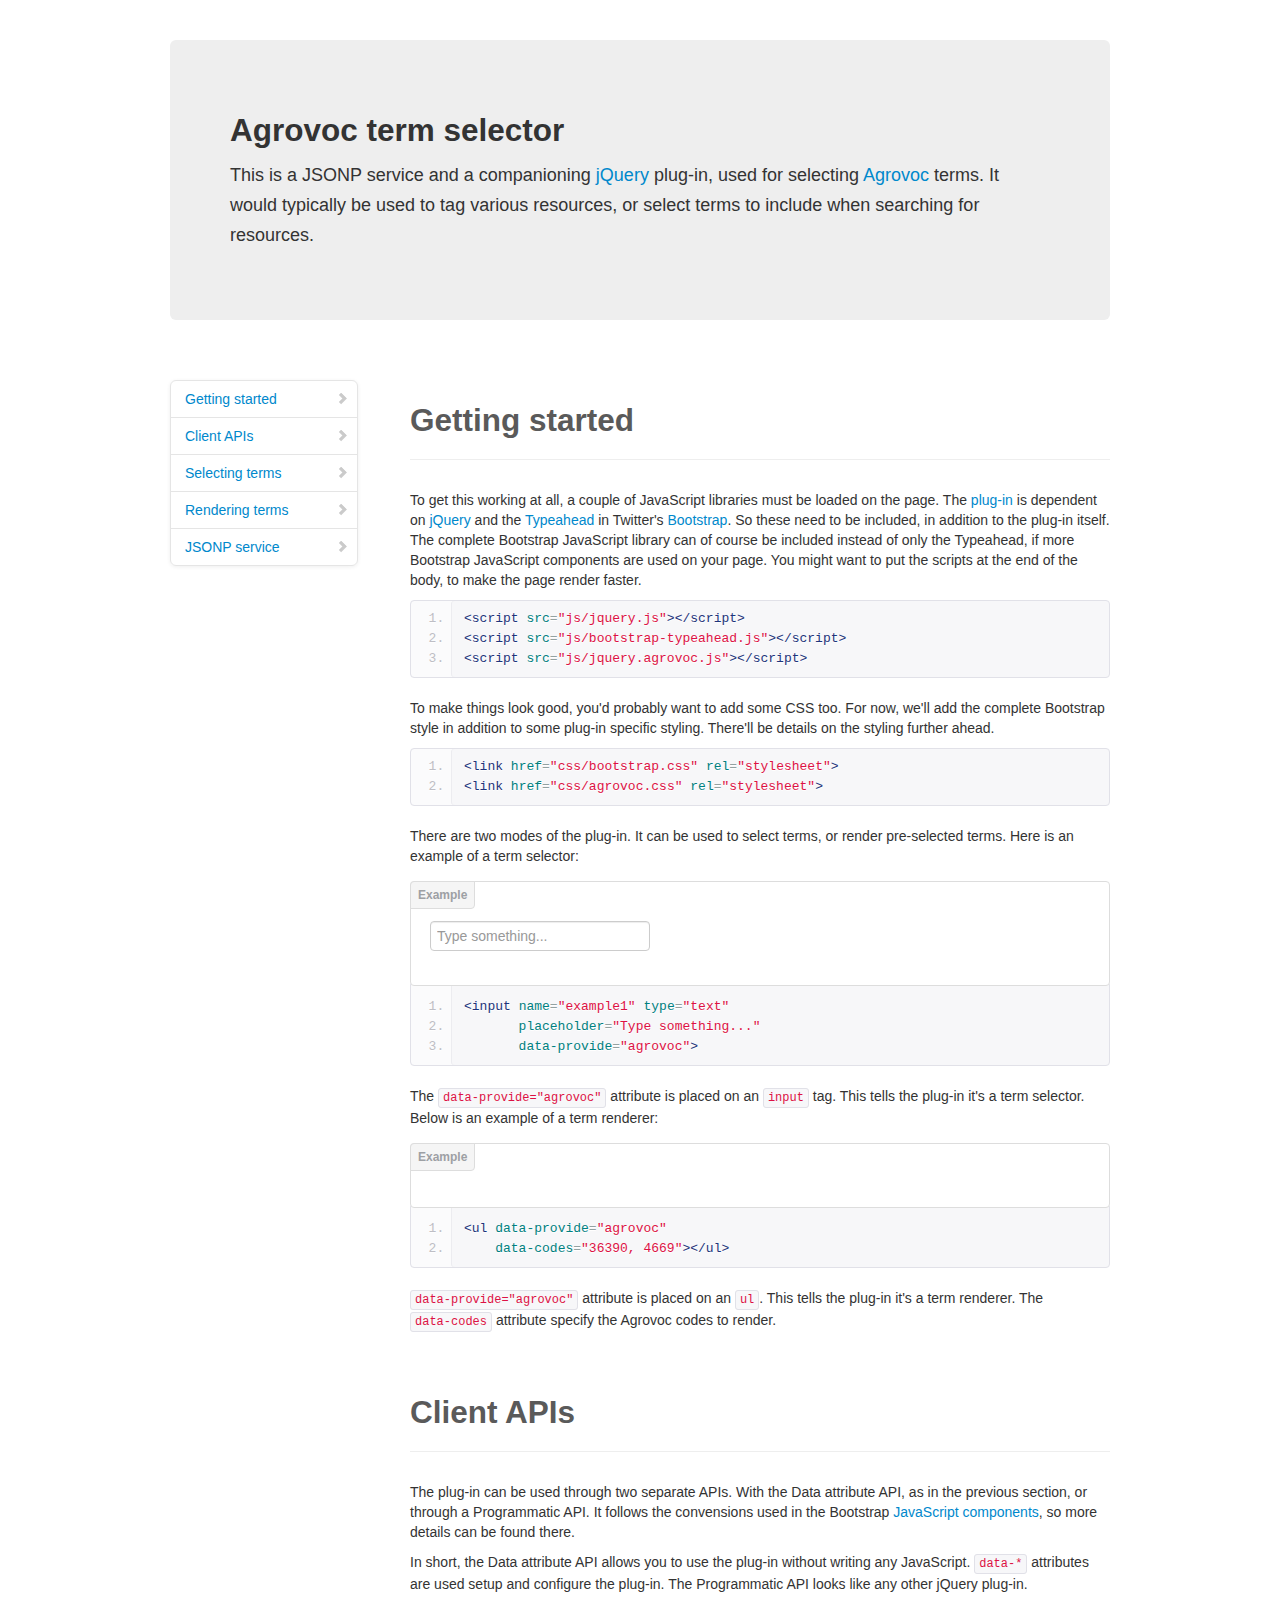
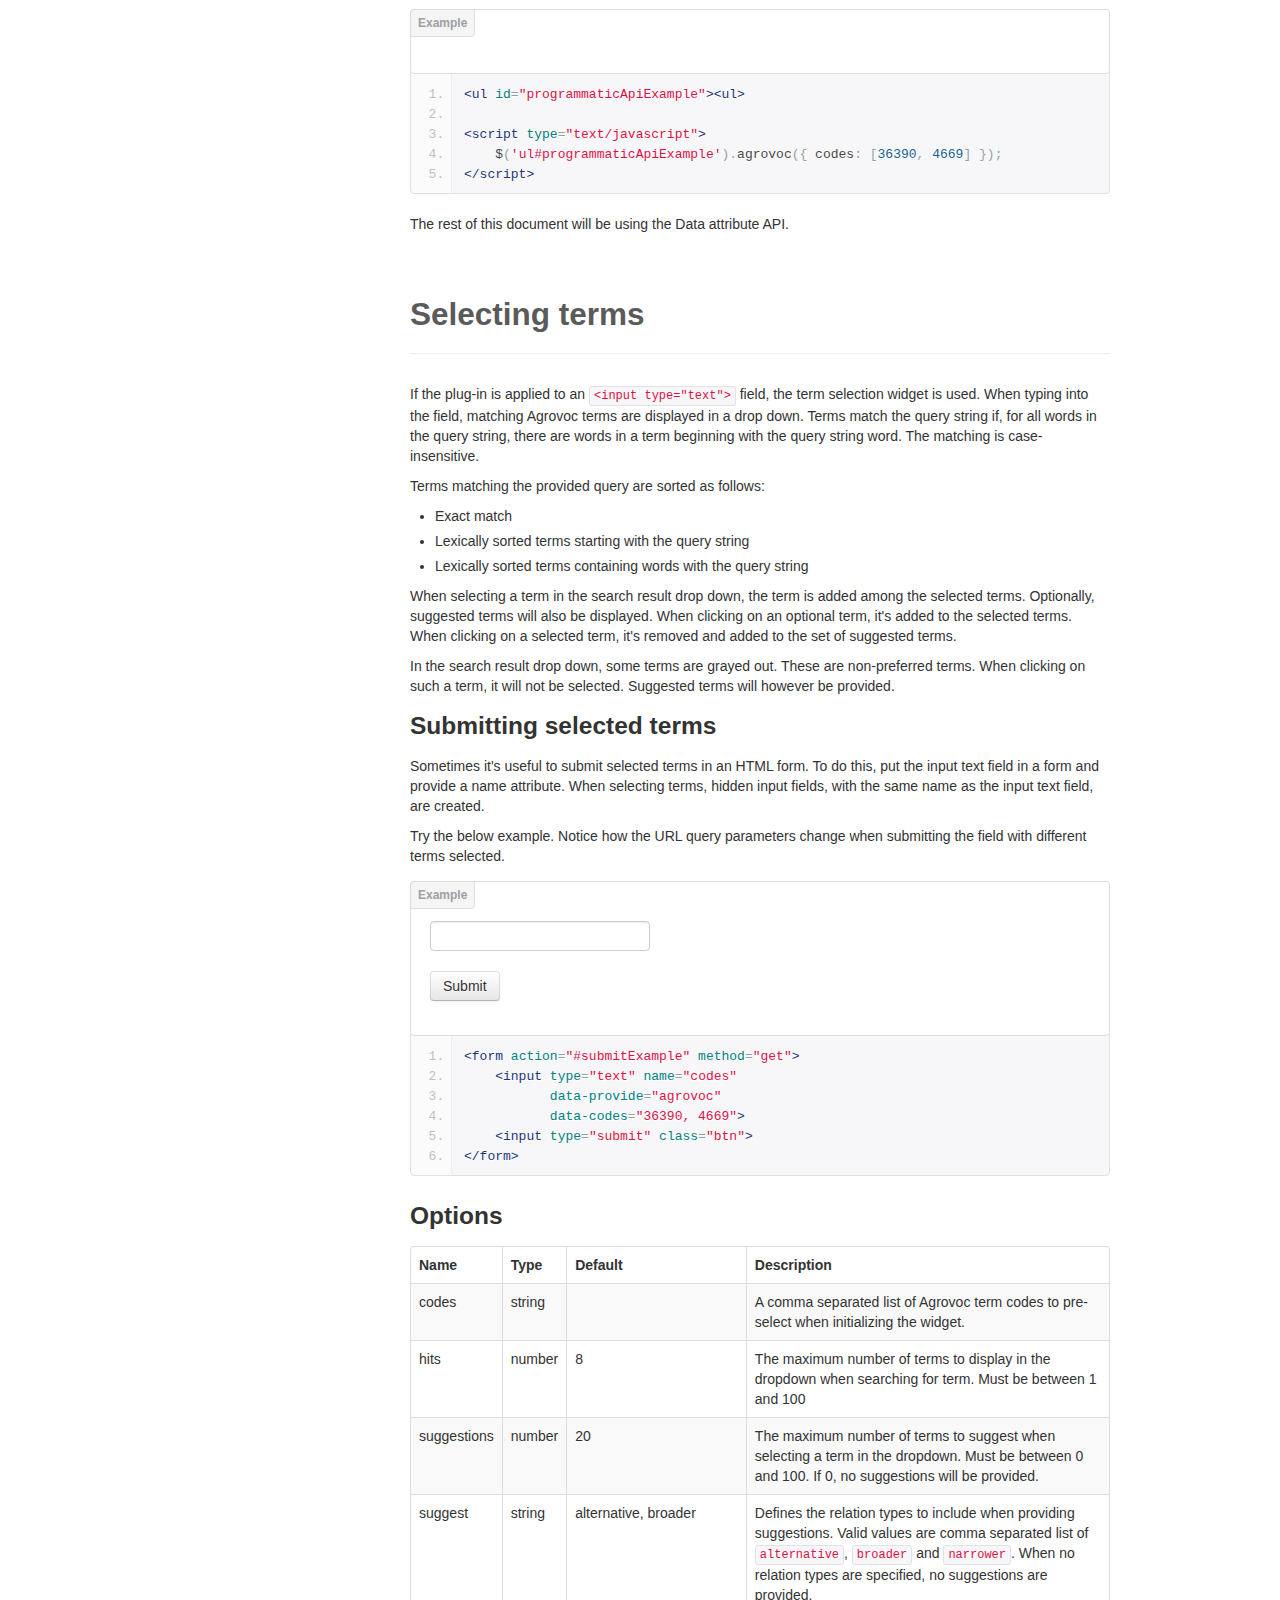
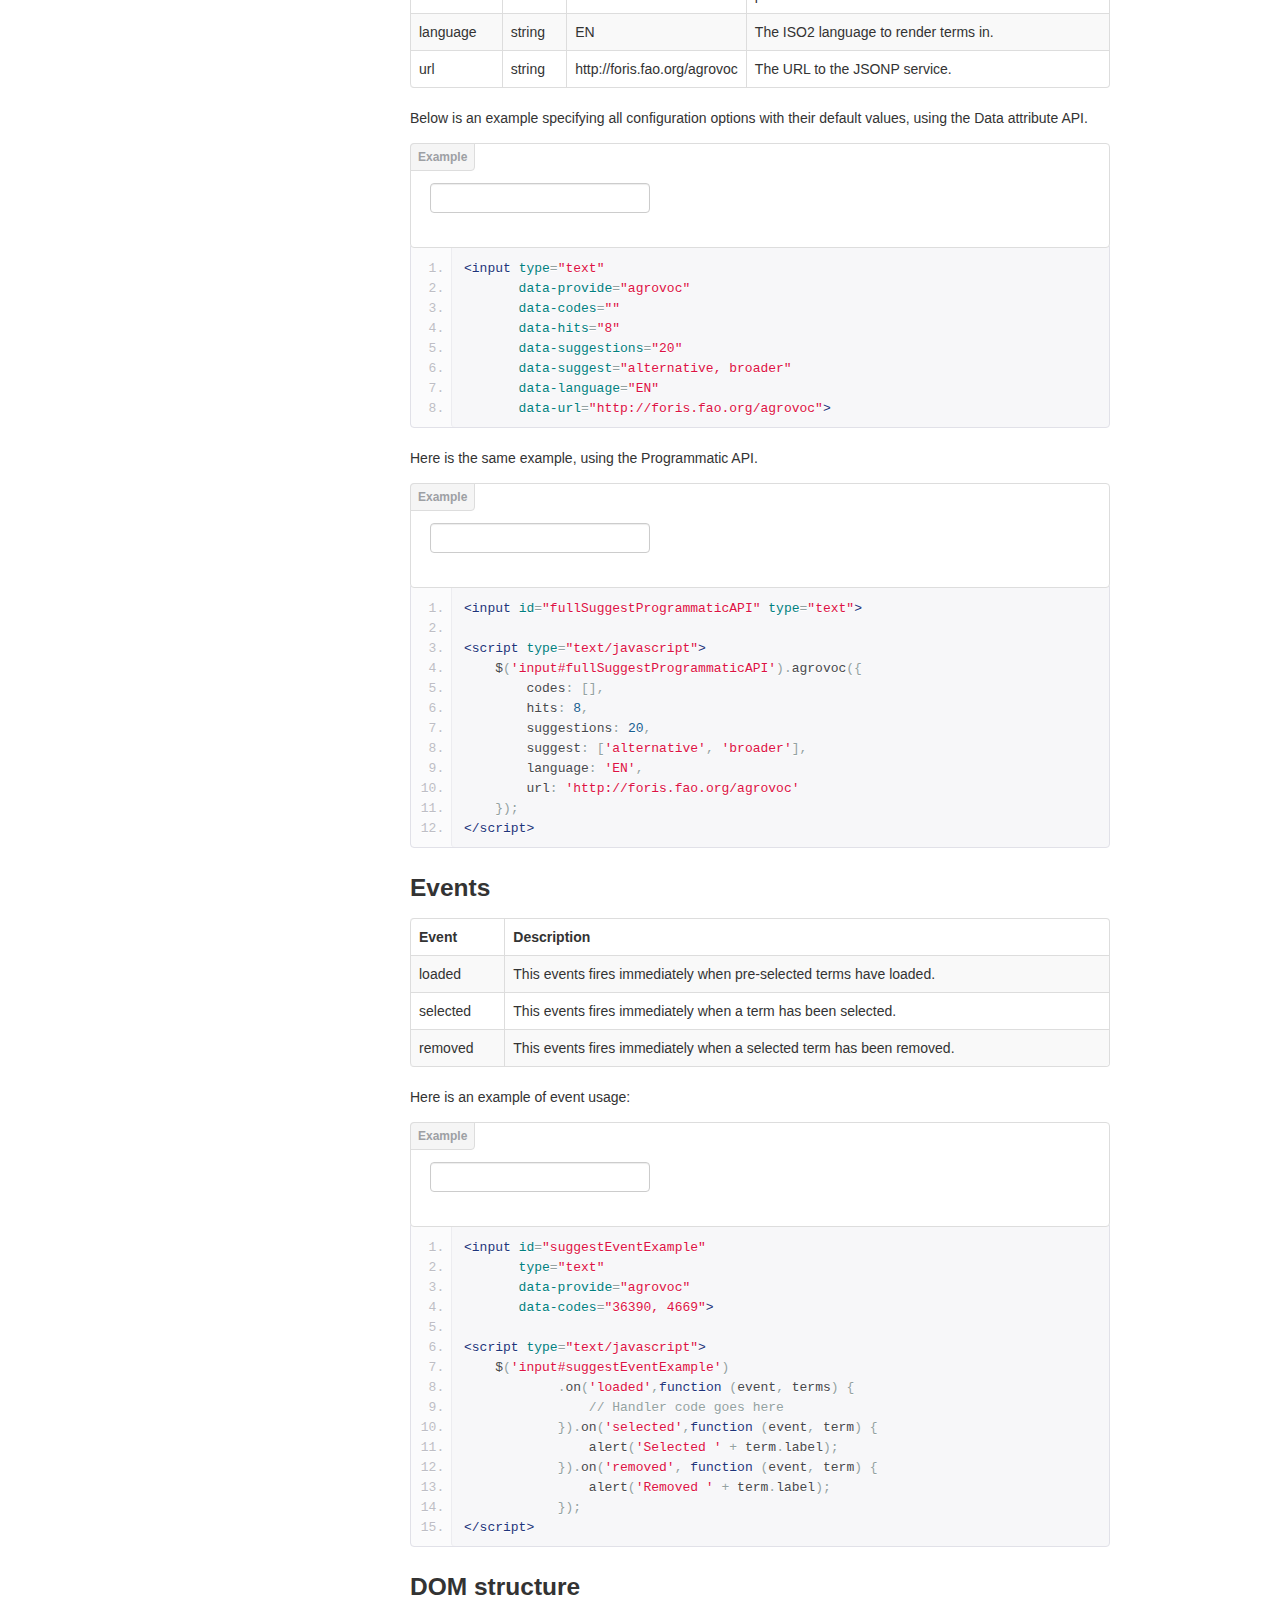
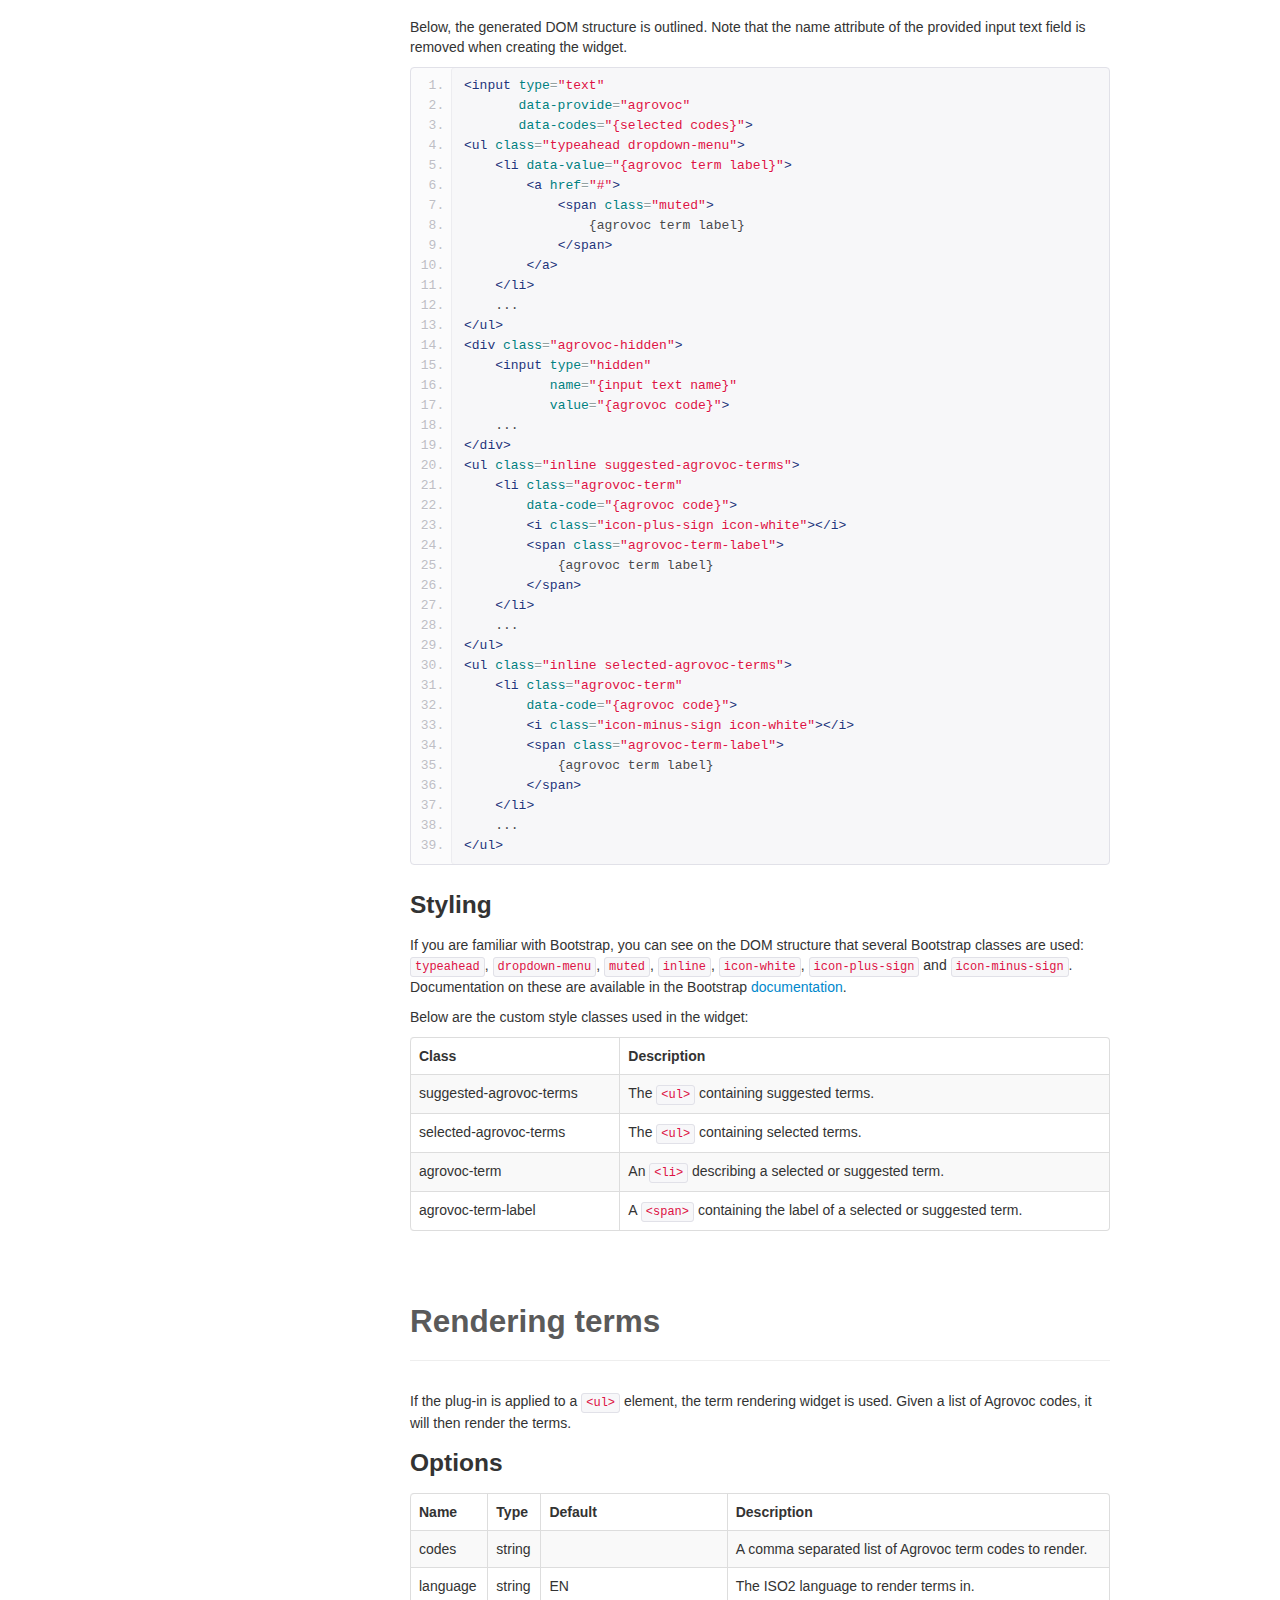
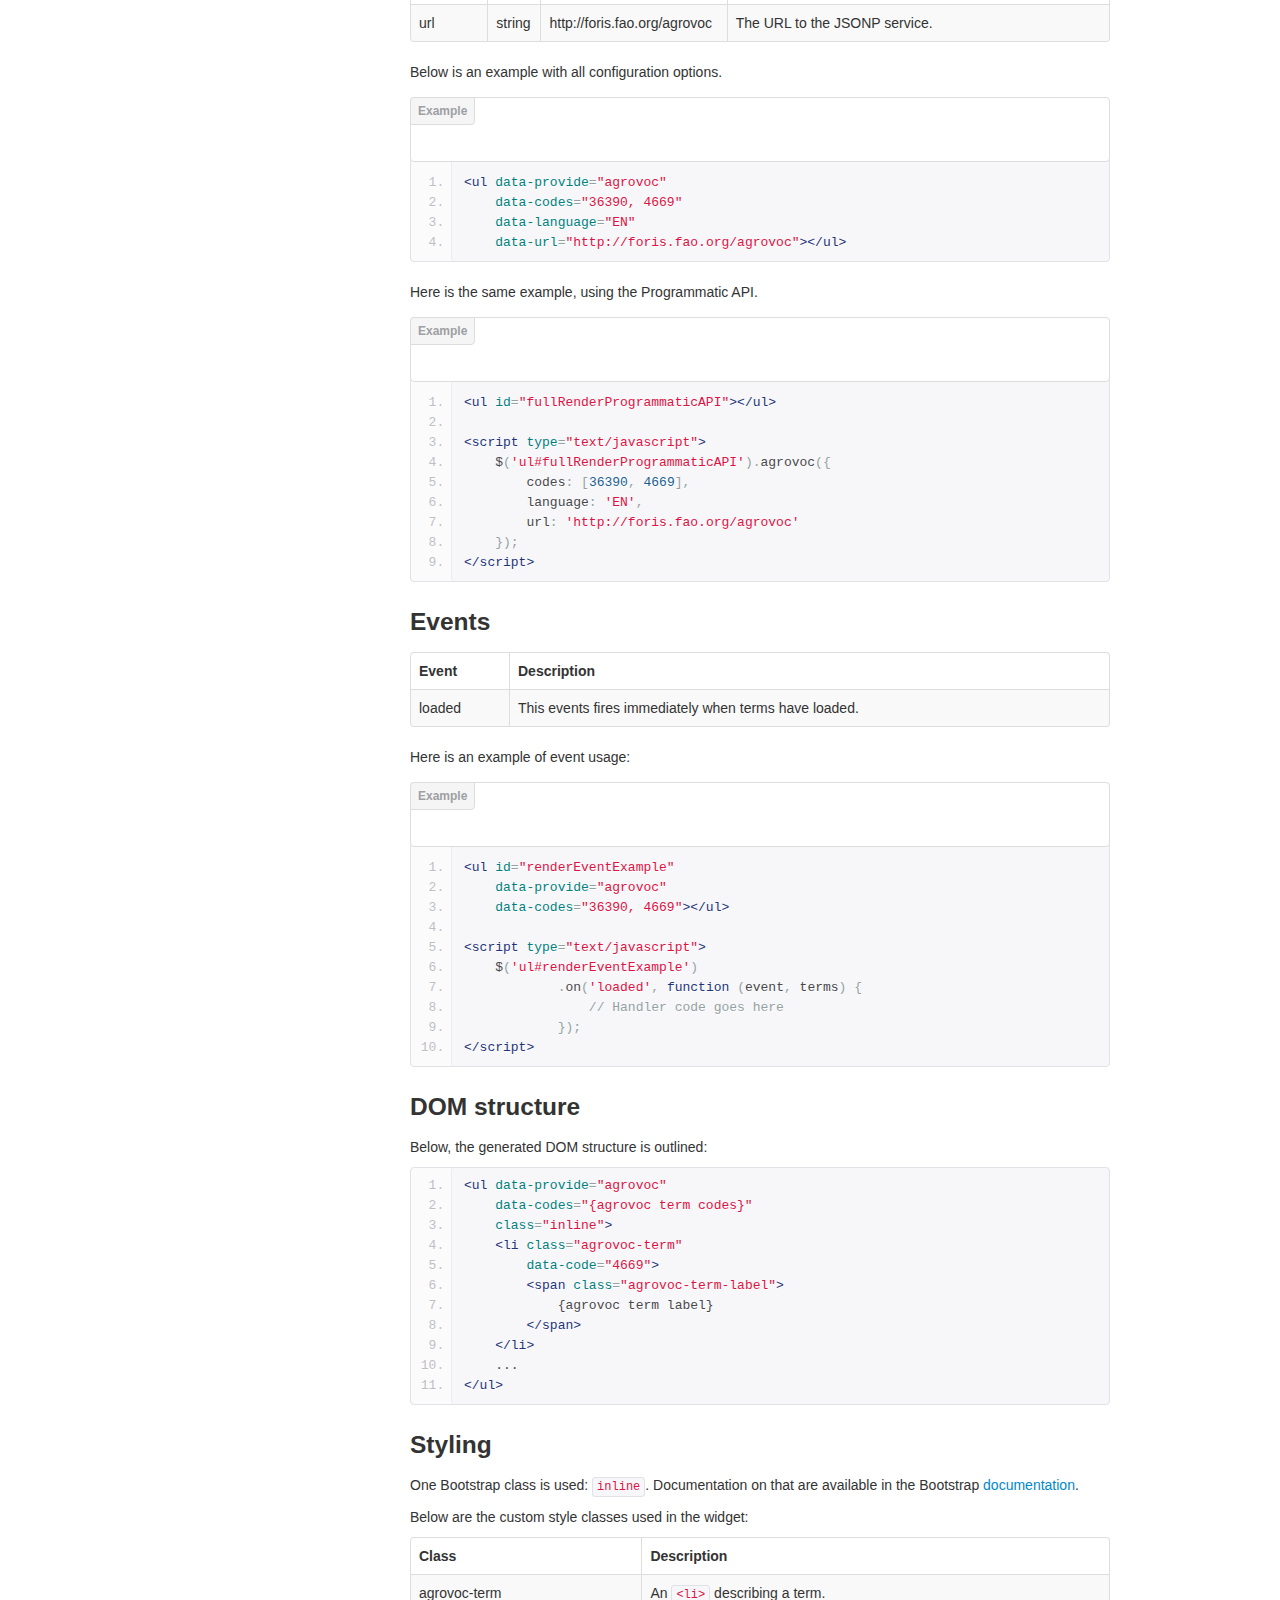
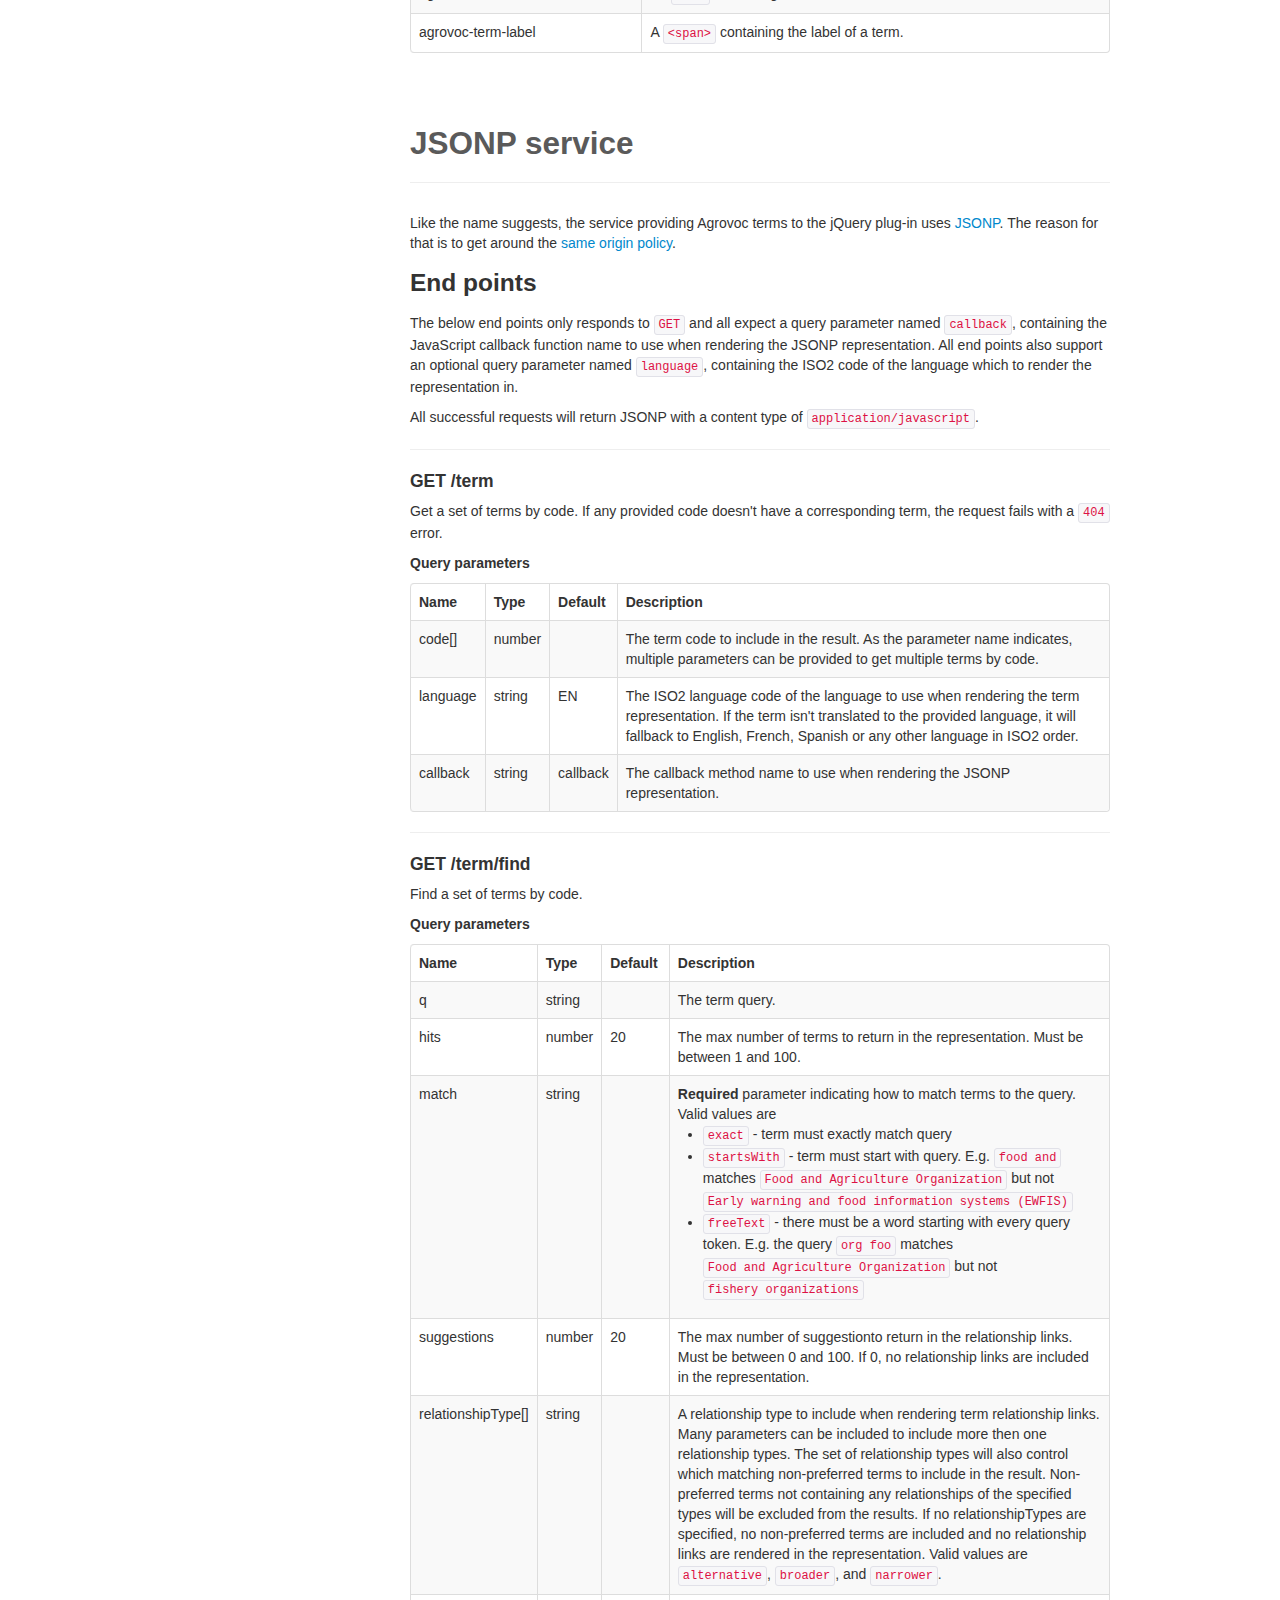
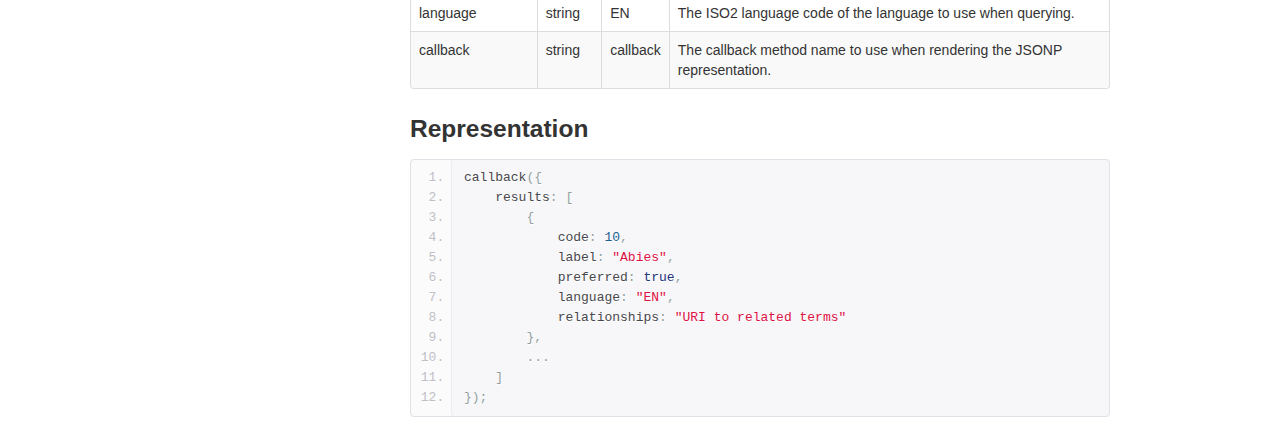
<file: src/main/webapp/index.html>
<!DOCTYPE html>
<html>
<head>
    <meta charset="utf-8">
    <meta http-equiv="X-UA-Compatible" content="IE=edge,chrome=1">
    <title>Agrovoc term selector</title>
    <link href="css/prettify.css" rel="stylesheet">
    <link href="css/bootstrap.css" rel="stylesheet">
    <link href="css/docs.css" rel="stylesheet">
    <link href="css/agrovoc.css" rel="stylesheet">
    <!--[if lt IE 9]>
    <script src="js/html5shiv.js"></script>
    <![endif]-->
</head>
<body onload="prettyPrint()" data-spy="scroll" data-target=".bs-docs-sidebar">
<div class="container">
<div class="hero-unit">
    <h2>Agrovoc term selector</h2>

    <p>This is a JSONP service and a companioning <a href="http://jquery.com/">jQuery</a> plug-in, used for
        selecting <a href="http://www.fao.org/agrovoc/">Agrovoc</a> terms. It would typically be used to tag various
        resources, or select terms to include when searching for resources.</p>
</div>

<div class="container">
<div class="row">
<div class="span3 bs-docs-sidebar">
    <ul class="nav nav-list bs-docs-sidenav" data-spy="affix" data-offset-top="310">
        <li><a href="#gettingStarted"><i class="icon-chevron-right"></i> Getting started</a></li>
        <li><a href="#api"><i class="icon-chevron-right"></i> Client APIs</a></li>
        <li><a href="#selectingTerms"><i class="icon-chevron-right"></i> Selecting terms</a></li>
        <li><a href="#renderingTerms"><i class="icon-chevron-right"></i> Rendering terms</a></li>
        <li><a href="#jsonpService"><i class="icon-chevron-right"></i> JSONP service</a></li>
    </ul>
</div>
<div class="span9">
<section id="gettingStarted">

    <div class="page-header">
        <h2>Getting started </h2>
    </div>

    <p>To get this working at all, a couple of JavaScript libraries must be loaded on the page.
        The <a href="js/jquery.agrovoc.js">plug-in</a> is dependent on <a
                href="http://jquery.com/">jQuery</a>
        and
        the <a href="http://twitter.github.com/bootstrap/javascript.html#typeahead">Typeahead</a> in
        Twitter's <a href="http://twitter.github.com/bootstrap/">Bootstrap</a>.
        So these need to be included, in addition to the plug-in itself.
        The complete Bootstrap JavaScript library can of course be included instead of only the
        Typeahead,
        if more Bootstrap JavaScript components are used on your page. You might want to put the scripts
        at the end of the body, to make the page render faster.</p>

<pre class="prettyprint linenums">
&lt;script src="js/jquery.js"&gt;&lt;/script&gt;
&lt;script src="js/bootstrap-typeahead.js"&gt;&lt;/script&gt;
&lt;script src="js/jquery.agrovoc.js"&gt;&lt;/script&gt;
</pre>

    <p>To make things look good, you'd probably want to add some CSS too.
        For now, we'll add the complete Bootstrap style in addition to some plug-in specific styling.
        There'll be details on the styling further ahead.</p>


<pre class="prettyprint linenums">
&lt;link href="css/bootstrap.css" rel="stylesheet"&gt;
&lt;link href="css/agrovoc.css" rel="stylesheet"&gt;
</pre>

    <p>There are two modes of the plug-in. It can be used to select terms, or render pre-selected terms.
        Here is an example of a term selector:</p>

    <div class="bs-docs-example">
        <input type="text"
               placeholder="Type something..."
               data-provide="agrovoc">
    </div>

<pre class="prettyprint linenums">
&lt;input name="example1" type="text"
       placeholder="Type something..."
       data-provide="agrovoc"&gt;
</pre>

    <p>The <code>data-provide="agrovoc"</code> attribute is placed on an <code>input</code> tag.
        This tells the plug-in it's a term selector. Below is an example of a term renderer:</p>

    <div class="bs-docs-example">
        <ul data-provide="agrovoc"
            data-codes="36390, 4669"></ul>
    </div>

<pre class="prettyprint linenums">
&lt;ul data-provide="agrovoc"
    data-codes="36390, 4669"&gt;&lt;/ul&gt;
</pre>

    <p><code>data-provide="agrovoc"</code> attribute is placed on an <code>ul</code>.
        This tells the plug-in it's a term renderer.
        The <code>data-codes</code> attribute specify the Agrovoc codes to render.</p>

</section>

<section id="api">

    <div class="page-header">
        <h2>Client APIs</h2>
    </div>


    <p>
        The plug-in can be used through two separate APIs. With the Data attribute API, as in the
        previous section, or through a Programmatic API. It follows the convensions used in the
        Bootstrap
        <a href="http://twitter.github.com/bootstrap/javascript.html#overview">JavaScript components</a>,
        so more details can be found there.
    </p>

    <p>In short, the Data attribute API allows you to use the plug-in without writing any JavaScript.
        <code>data-*</code> attributes are used setup and configure the plug-in.
        The Programmatic API looks like any other jQuery plug-in.
    </p>

    <div class="bs-docs-example">
        <ul id="programmaticApiExample"></ul>
    </div>
<pre class="prettyprint linenums">
&lt;ul id="programmaticApiExample"&gt;&lt;ul&gt;

&lt;script type="text/javascript"&gt;
    $('ul#programmaticApiExample').agrovoc({ codes: [36390, 4669] });
&lt;/script&gt;
</pre>
    <p>The rest of this document will be using the Data attribute API.</p>
</section>


<section id="selectingTerms">

<div class="page-header">
    <h2>Selecting terms</h2>
</div>

<p>If the plug-in is applied to an <code>&lt;input type="text"&gt;</code> field, the term selection widget is used.
    When typing into the field, matching Agrovoc terms are displayed in a drop down.
    Terms match the query string if, for all words in the query string, there are words in a term beginning with the
    query string word. The matching is case-insensitive.</p>

<p>Terms matching the provided query are sorted as follows:
</p>
<ul>
    <li>Exact match</li>
    <li>Lexically sorted terms starting with the query string</li>
    <li>Lexically sorted terms containing words with the query string</li>
</ul>

<p>When selecting a term in the search result drop down, the term is added among the selected terms.
    Optionally, suggested terms will also be displayed.
    When clicking on an optional term, it's added to the selected terms.
    When clicking on a selected term, it's removed and added to the set of suggested terms.</p>

<p>In the search result drop down, some terms are grayed out.
    These are non-preferred terms. When clicking on such a term, it will not be selected.
    Suggested terms will however be provided.</p>

<h3>Submitting selected terms</h3>

<p>Sometimes it's useful to submit selected terms in an HTML form.
    To do this, put the input text field in a form and provide a name attribute.
    When selecting terms, hidden input fields, with the same name as the input text field, are created.</p>

<p>Try the below example. Notice how the URL query parameters change when submitting the field with different terms
    selected.</p>

<div id="submitExample" class="bs-docs-example">
    <form action="#submitExample" method="get">
        <input type="text" name="codes"
               data-provide="agrovoc"
               data-codes="36390, 4669">
        <input type="submit" class="btn">
    </form>
</div>

<pre class="prettyprint linenums">
&lt;form action="#submitExample" method="get"&gt;
    &lt;input type="text" name="codes"
           data-provide="agrovoc"
           data-codes="36390, 4669"&gt;
    &lt;input type="submit" class="btn"&gt;
&lt;/form&gt;
</pre>

<h3>Options</h3>

<table class="table table-bordered table-striped">
    <thead>
    <tr>
        <th>Name</th>
        <th>Type</th>
        <th>Default</th>
        <th>Description</th>
    </tr>
    </thead>
    <tbody>
    <tr>
        <td>codes</td>
        <td>string</td>
        <td></td>
        <td>A comma separated list of Agrovoc term codes to pre-select when initializing the widget.</td>
    </tr>
    <tr>
        <td>hits</td>
        <td>number</td>
        <td>8</td>
        <td>The maximum number of terms to display in the dropdown when searching for term.
            Must be between 1 and 100
        </td>
    </tr>
    <tr>
        <td>suggestions</td>
        <td>number</td>
        <td>20</td>
        <td>The maximum number of terms to suggest when selecting a term in the dropdown.
            Must be between 0 and 100. If 0, no suggestions will be provided.
        </td>
    </tr>
    <tr>
        <td>suggest</td>
        <td>string</td>
        <td>alternative, broader</td>
        <td>Defines the relation types to include when providing suggestions.
            Valid values are comma separated list of
            <code>alternative</code>, <code>broader</code> and <code>narrower</code>.
            When no relation types are specified, no suggestions are provided.
        </td>
    </tr>
    <tr>
        <td>language</td>
        <td>string</td>
        <td>EN</td>
        <td>The ISO2 language to render terms in.</td>
    </tr>
    <tr>
        <td>url</td>
        <td>string</td>
        <td>http://foris.fao.org/agrovoc</td>
        <td>The URL to the JSONP service.</td>
    </tr>
    </tbody>
</table>


<p> Below is an example specifying all configuration options with their default values, using the Data attribute
    API.</p>

<div class="bs-docs-example">
    <input type="text"
           data-provide="agrovoc"
           data-codes=""
           data-hits="8"
           data-suggestions="20"
           data-suggest="alternative, broader"
           data-language="EN"
           data-url="http://foris.fao.org/agrovoc">
</div>

<pre class="prettyprint linenums">
&lt;input type="text"
       data-provide="agrovoc"
       data-codes=""
       data-hits="8"
       data-suggestions="20"
       data-suggest="alternative, broader"
       data-language="EN"
       data-url="http://foris.fao.org/agrovoc"&gt;
</pre>

<p> Here is the same example, using the Programmatic API.</p>

<div class="bs-docs-example">
    <input id="fullSuggestProgrammaticAPI" type="text">
</div>

<pre class="prettyprint linenums">
&lt;input id="fullSuggestProgrammaticAPI" type="text"&gt;

&lt;script type="text/javascript"&gt;
    $('input#fullSuggestProgrammaticAPI').agrovoc({
        codes: [],
        hits: 8,
        suggestions: 20,
        suggest: ['alternative', 'broader'],
        language: 'EN',
        url: 'http://foris.fao.org/agrovoc'
    });
&lt;/script&gt;
</pre>

<h3>Events</h3>
<table class="table table-bordered table-striped">
    <thead>
    <tr>
        <th>Event</th>
        <th>Description</th>
    </tr>
    </thead>
    <tbody>
    <tr>
        <td>loaded</td>
        <td>This events fires immediately when pre-selected terms have loaded.</td>
    </tr>
    <tr>
        <td>selected</td>
        <td>This events fires immediately when a term has been selected.</td>
    </tr>
    <tr>
        <td>removed</td>
        <td>This events fires immediately when a selected term has been removed.</td>
    </tr>
    </tbody>
</table>

<p> Here is an example of event usage:</p>

<div class="bs-docs-example">
    <input id="suggestEventExample"
           type="text"
           data-provide="agrovoc"
           data-codes="36390, 4669">
</div>

<pre class="prettyprint linenums">
&lt;input id="suggestEventExample"
       type="text"
       data-provide="agrovoc"
       data-codes="36390, 4669"&gt;

&lt;script type="text/javascript"&gt;
    $('input#suggestEventExample')
            .on('loaded',function (event, terms) {
                // Handler code goes here
            }).on('selected',function (event, term) {
                alert('Selected ' + term.label);
            }).on('removed', function (event, term) {
                alert('Removed ' + term.label);
            });
&lt;/script&gt;
</pre>

<h3>DOM structure</h3>

<p>Below, the generated DOM structure is outlined.
    Note that the name attribute of the provided input text field is removed when creating the widget.</p>
<pre class="prettyprint linenums">
&lt;input type="text"
       data-provide="agrovoc"
       data-codes="{selected codes}"&gt;
&lt;ul class="typeahead dropdown-menu"&gt;
    &lt;li data-value="{agrovoc term label}"&gt;
        &lt;a href="#"&gt;
            &lt;span class="muted"&gt;
                {agrovoc term label}
            &lt;/span&gt;
        &lt;/a&gt;
    &lt;/li&gt;
    ...
&lt;/ul&gt;
&lt;div class="agrovoc-hidden"&gt;
    &lt;input type="hidden"
           name="{input text name}"
           value="{agrovoc code}"&gt;
    ...
&lt;/div&gt;
&lt;ul class="inline suggested-agrovoc-terms"&gt;
    &lt;li class="agrovoc-term"
        data-code="{agrovoc code}"&gt;
        &lt;i class="icon-plus-sign icon-white"&gt;&lt;/i&gt;
        &lt;span class="agrovoc-term-label"&gt;
            {agrovoc term label}
        &lt;/span&gt;
    &lt;/li&gt;
    ...
&lt;/ul&gt;
&lt;ul class="inline selected-agrovoc-terms"&gt;
    &lt;li class="agrovoc-term"
        data-code="{agrovoc code}"&gt;
        &lt;i class="icon-minus-sign icon-white"&gt;&lt;/i&gt;
        &lt;span class="agrovoc-term-label"&gt;
            {agrovoc term label}
        &lt;/span&gt;
    &lt;/li&gt;
    ...
&lt;/ul&gt;
</pre>

<h3>Styling</h3>

<p>If you are familiar with Bootstrap, you can see on the DOM structure that several Bootstrap classes are used:
    <code>typeahead</code>,
    <code>dropdown-menu</code>,
    <code>muted</code>,
    <code>inline</code>,
    <code>icon-white</code>,
    <code>icon-plus-sign</code> and
    <code>icon-minus-sign</code>.
    Documentation on these are available in the Bootstrap
    <a href="http://twitter.github.com/bootstrap/base-css.html">documentation</a>.</p>

<p>Below are the custom style classes used in the widget:</p>

<table class="table table-bordered table-striped">
    <thead>
    <tr>
        <th>Class</th>
        <th>Description</th>
    </tr>
    </thead>
    <tbody>
    <tr>
        <td>suggested-agrovoc-terms</td>
        <td>The <code>&lt;ul&gt;</code> containing suggested terms.</td>
    </tr>
    <tr>
        <td>selected-agrovoc-terms</td>
        <td>The <code>&lt;ul&gt;</code> containing selected terms.</td>
    </tr>
    <tr>
        <td>agrovoc-term</td>
        <td>An <code>&lt;li&gt;</code> describing a selected or suggested term.</td>
    </tr>
    <tr>
        <td>agrovoc-term-label</td>
        <td>A <code>&lt;span&gt;</code> containing the label of a selected or suggested term.</td>
    </tr>
    </tbody>
</table>

</section>
<section id="renderingTerms">

    <div class="page-header">
        <h2>Rendering terms</h2>
    </div>

    <p>If the plug-in is applied to a <code>&lt;ul&gt;</code> element, the term rendering widget is used.
        Given a list of Agrovoc codes, it will then render the terms.
    </p>

    <h3>Options</h3>

    <table class="table table-bordered table-striped">
        <thead>
        <tr>
            <th>Name</th>
            <th>Type</th>
            <th>Default</th>
            <th>Description</th>
        </tr>
        </thead>
        <tbody>
        <tr>
            <td>codes</td>
            <td>string</td>
            <td></td>
            <td>A comma separated list of Agrovoc term codes to render.</td>
        </tr>
        <tr>
            <td>language</td>
            <td>string</td>
            <td>EN</td>
            <td>The ISO2 language to render terms in.</td>
        </tr>
        <tr>
            <td>url</td>
            <td>string</td>
            <td>http://foris.fao.org/agrovoc</td>
            <td>The URL to the JSONP service.</td>
        </tr>
        </tbody>
    </table>


    <p> Below is an example with all configuration options.</p>

    <div class="bs-docs-example">
        <ul data-provide="agrovoc"
            data-codes="36390, 4669"
            data-language="EN"
            data-url="http://foris.fao.org/agrovoc"></ul>
    </div>

<pre class="prettyprint linenums">
&lt;ul data-provide="agrovoc"
    data-codes="36390, 4669"
    data-language="EN"
    data-url="http://foris.fao.org/agrovoc"&gt;&lt;/ul&gt;
</pre>

    <p> Here is the same example, using the Programmatic API.</p>

    <div class="bs-docs-example">
        <ul id="fullRenderProgrammaticAPI"></ul>
    </div>

<pre class="prettyprint linenums">
&ltul id="fullRenderProgrammaticAPI"&gt;&lt/ul&gt;

&lt;script type="text/javascript"&gt;
    $('ul#fullRenderProgrammaticAPI').agrovoc({
        codes: [36390, 4669],
        language: 'EN',
        url: 'http://foris.fao.org/agrovoc'
    });
&lt;/script&gt;
</pre>


    <h3>Events</h3>
    <table class="table table-bordered table-striped">
        <thead>
        <tr>
            <th>Event</th>
            <th>Description</th>
        </tr>
        </thead>
        <tbody>
        <tr>
            <td>loaded</td>
            <td>This events fires immediately when terms have loaded.</td>
        </tr>
        </tbody>
    </table>

    <p> Here is an example of event usage:</p>

    <div class="bs-docs-example">
        <ul id="renderEventExample"
            data-provide="agrovoc"
            data-codes="36390, 4669"></ul>
    </div>

<pre class="prettyprint linenums">
&lt;ul id="renderEventExample"
    data-provide="agrovoc"
    data-codes="36390, 4669"&gt;&lt;/ul&gt;

&lt;script type="text/javascript"&gt;
    $('ul#renderEventExample')
            .on('loaded', function (event, terms) {
                // Handler code goes here
            });
&lt;/script&gt;
</pre>

    <h3>DOM structure</h3>

    <p>Below, the generated DOM structure is outlined:</p>
<pre class="prettyprint linenums">
&lt;ul data-provide="agrovoc"
    data-codes="{agrovoc term codes}"
    class="inline"&gt;
    &lt;li class="agrovoc-term"
        data-code="4669"&gt;
        &lt;span class="agrovoc-term-label"&gt;
            {agrovoc term label}
        &lt;/span&gt;
    &lt;/li&gt;
    ...
&lt;/ul&gt;
</pre>
    <h3>Styling</h3>

    <p>One Bootstrap class is used: <code>inline</code>. Documentation on that are available in the Bootstrap
        <a href="http://twitter.github.com/bootstrap/base-css.html#lists">documentation</a>.</p>

    <p>Below are the custom style classes used in the widget:</p>

    <table class="table table-bordered table-striped">
        <thead>
        <tr>
            <th>Class</th>
            <th>Description</th>
        </tr>
        </thead>
        <tbody>
        <tr>
            <td>agrovoc-term</td>
            <td>An <code>&lt;li&gt;</code> describing a term.</td>
        </tr>
        <tr>
            <td>agrovoc-term-label</td>
            <td>A <code>&lt;span&gt;</code> containing the label of a term.</td>
        </tr>
        </tbody>
    </table>

</section>

<section id="jsonpService">

    <div class="page-header">
        <h2>JSONP service</h2>
    </div>

    <p>Like the name suggests, the service providing Agrovoc terms to the jQuery plug-in uses
        <a href="http://en.wikipedia.org/wiki/JSONP">JSONP</a>. The reason for that is to get around the
        <a href="http://en.wikipedia.org/wiki/Same_origin_policy">same origin policy</a>.</p>

    <h3>End points</h3>

    <p>The below end points only responds to <code>GET</code> and all expect a
        query parameter named <code>callback</code>, containing the JavaScript callback function name to use when
        rendering the JSONP representation. All end points also support an optional query parameter named
        <code>language</code>, containing the ISO2 code of the language which to
        render the representation in.</p>

    <p>All successful requests will return JSONP with a content type of
        <code>application/javascript</code>.</p>

    <hr/>

    <h4>GET /term</h4>

    <p>Get a set of terms by code. If any provided code doesn't have a corresponding term,
        the request fails with a <code>404</code> error.</p>

    <h5>Query parameters</h5>
    <table class="table table-bordered table-striped">
        <thead>
        <tr>
            <th>Name</th>
            <th>Type</th>
            <th>Default</th>
            <th>Description</th>
        </tr>
        </thead>
        <tbody>
        <tr>
            <td>code[]</td>
            <td>number</td>
            <td></td>
            <td>The term code to include in the result. As the parameter name indicates, multiple parameters can be
                provided
                to get multiple terms by code.
            </td>
        </tr>
        <tr>
            <td>language</td>
            <td>string</td>
            <td>EN</td>
            <td>The ISO2 language code of the language to use when rendering the term representation.
                If the term isn't translated to the provided language, it will fallback to
                English, French, Spanish or any other language in ISO2 order.
            </td>
        </tr>
        <tr>
            <td>callback</td>
            <td>string</td>
            <td>callback</td>
            <td>The callback method name to use when rendering the JSONP representation.</td>
        </tr>
        </tbody>
    </table>

    <hr/>

    <h4>GET /term/find</h4>

    <p>Find a set of terms by code.</p>

    <h5>Query parameters</h5>
    <table class="table table-bordered table-striped">
        <thead>
        <tr>
            <th>Name</th>
            <th>Type</th>
            <th>Default</th>
            <th>Description</th>
        </tr>
        </thead>
        <tbody>
        <tr>
            <td>q</td>
            <td>string</td>
            <td></td>
            <td>The term query.</td>
            <!-- TODO: Fill in details here -->
        </tr>
        <tr>
            <td>hits</td>
            <td>number</td>
            <td>20</td>
            <td>The max number of terms to return in the representation.
                Must be between 1 and 100.
            </td>
        </tr>
        <tr>
            <td>match</td>
            <td>string</td>
            <td></td>
            <td><strong>Required</strong> parameter indicating how to match terms to the query. Valid values are
                <ul>
                    <li><code>exact</code> - term must exactly match query</li>
                    <li><code>startsWith</code> - term must start with query.
                        E.g. <code>food and</code> matches <code>Food and Agriculture Organization</code>
                        but not <code>Early warning and food information systems (EWFIS)</code></li>
                    <li><code>freeText</code> - there must be a word starting with every query token.
                        E.g. the query <code>org foo</code> matches <code>Food and Agriculture Organization</code>
                        but not <code>fishery organizations</code></li>
                </ul>
            </td>
        </tr>
        <tr>
            <td>suggestions</td>
            <td>number</td>
            <td>20</td>
            <td>The max number of suggestionto return in the relationship links.
                Must be between 0 and 100. If 0, no relationship links are included in the representation.
            </td>
        </tr>
        <tr>
            <td>relationshipType[]</td>
            <td>string</td>
            <td></td>
            <td>A relationship type to include when rendering term relationship links.
                Many parameters can be included to include more then one relationship types.
                The set of relationship types will also control which matching non-preferred terms to include in the
                result. Non-preferred terms not containing any relationships of the specified types will be excluded
                from the results. If no relationshipTypes are specified, no non-preferred terms are included and
                no relationship links are rendered in the representation.
                Valid values are <code>alternative</code>, <code>broader</code>, and <code>narrower</code>.
            </td>
        </tr>
        <tr>
            <td>language</td>
            <td>string</td>
            <td>EN</td>
            <td>The ISO2 language code of the language to use when querying.</td>
        </tr>
        <tr>
            <td>callback</td>
            <td>string</td>
            <td>callback</td>
            <td>The callback method name to use when rendering the JSONP representation.</td>
        </tr>
        </tbody>
    </table>

    <h3>Representation</h3>
<pre class="prettyprint linenums">
callback({
    results: [
        {
            code: 10,
            label: "Abies",
            preferred: true,
            language: "EN",
            relationships: "URI to related terms"
        },
        ...
    ]
});
</pre>
</section>

</div>
</div>
</div>
</div>
<script src="js/jquery.js"></script>
<script src="js/bootstrap-typeahead.js"></script>
<script src="js/jquery.agrovoc.js"></script>

<script src="js/bootstrap-affix.js"></script>
<script src="js/bootstrap-scrollspy.js"></script>
<script src="js/prettify.js"></script>
<script type="text/javascript">
    $('ul#programmaticApiExample').agrovoc({ codes: [36390, 4669]});
    $('input#fullSuggestProgrammaticAPI').agrovoc({
        codes: [],
        hits: 8,
        suggestions: 20,
        suggest: ['alternative', 'broader'],
        language: 'EN',
        url: 'http://foris.fao.org/agrovoc'
    });
    $('ul#fullRenderProgrammaticAPI').agrovoc({
        codes: [36390, 4669],
        language: 'EN',
        url: 'http://foris.fao.org/agrovoc'
    });
    $('input#suggestEventExample')
            .on('loaded',function (event, terms) {
                // Handler code goes here
            }).on('selected',function (event, term) {
                alert('Selected ' + term.label);
            }).on('removed', function (event, term) {
                alert('Removed ' + term.label);
            });
    $('ul#renderEventExample')
            .on('loaded', function (event, terms) {
                // Handler code goes here
            });
</script>
</body>
</html>
</file>
<file: src/main/webapp/css/prettify.css>
.com { color: #93a1a1; }
.lit { color: #195f91; }
.pun, .opn, .clo { color: #93a1a1; }
.fun { color: #dc322f; }
.str, .atv { color: #D14; }
.kwd, .prettyprint .tag { color: #1e347b; }
.typ, .atn, .dec, .var { color: teal; }
.pln { color: #48484c; }

.prettyprint {
  padding: 8px;
  background-color: #f7f7f9;
  border: 1px solid #e1e1e8;
}
.prettyprint.linenums {
  -webkit-box-shadow: inset 40px 0 0 #fbfbfc, inset 41px 0 0 #ececf0;
     -moz-box-shadow: inset 40px 0 0 #fbfbfc, inset 41px 0 0 #ececf0;
          box-shadow: inset 40px 0 0 #fbfbfc, inset 41px 0 0 #ececf0;
}

/* Specify class=linenums on a pre to get line numbering */
ol.linenums {
  margin: 0 0 0 33px; /* IE indents via margin-left */
}
ol.linenums li {
  padding-left: 12px;
  color: #bebec5;
  line-height: 20px;
  text-shadow: 0 1px 0 #fff;
}
</file>
<file: src/main/webapp/css/agrovoc.css>
input#terms {
    margin-bottom: 9px;
}

li.agrovoc-term {
    -webkit-border-radius: 9px;
    -moz-border-radius: 9px;
    border-radius: 9px;
    margin: 2px 4px;
    height: 20px;
    line-height: 20px;
    color: white;
    font-size: 12px;
    font-weight: bold;
}

li.agrovoc-term {
    background-color: #3a87ad;
}

li.agrovoc-term span {
    padding: 0 4px;
    white-space: nowrap;
}

ul.selected-agrovoc-terms li.agrovoc-term:hover {
    background-color: #347a9c;
}

ul.selected-agrovoc-terms li.agrovoc-term:active {
    background-color: #2e6c8a;
}

ul.suggested-agrovoc-terms li.agrovoc-term {
    background-color: #bebebe;
}

ul.suggested-agrovoc-terms li.agrovoc-term:hover {
    background-color: #a9a9a9;
}

ul.suggested-agrovoc-terms li.agrovoc-term:active {
    background-color: #989898;
}
</file>
<file: src/main/webapp/css/docs.css>
/* Add additional stylesheets below
-------------------------------------------------- */
/*
  Bootstrap's documentation styles
  Special styles for presenting Bootstrap's documentation and examples
*/



/* Body and structure
-------------------------------------------------- */

body {
  position: relative;
  padding-top: 40px;
}

/* Code in headings */
h3 code {
  font-size: 14px;
  font-weight: normal;
}

/* Sections
-------------------------------------------------- */

/* padding for in-page bookmarks and fixed navbar */
section {
  padding-top: 30px;
}
section > .page-header,
section > .lead {
  color: #5a5a5a;
}
section > ul li {
  margin-bottom: 5px;
}

/* Separators (hr) */
.bs-docs-separator {
  margin: 40px 0 39px;
}

/* Faded out hr */
hr.soften {
  height: 1px;
  margin: 70px 0;
  background-image: -webkit-linear-gradient(left, rgba(0,0,0,0), rgba(0,0,0,.1), rgba(0,0,0,0));
  background-image:    -moz-linear-gradient(left, rgba(0,0,0,0), rgba(0,0,0,.1), rgba(0,0,0,0));
  background-image:     -ms-linear-gradient(left, rgba(0,0,0,0), rgba(0,0,0,.1), rgba(0,0,0,0));
  background-image:      -o-linear-gradient(left, rgba(0,0,0,0), rgba(0,0,0,.1), rgba(0,0,0,0));
  border: 0;
}


/* Bootstrap code examples
-------------------------------------------------- */

/* Base class */
.bs-docs-example {
  position: relative;
  margin: 15px 0;
  padding: 39px 19px 14px;
  *padding-top: 19px;
  background-color: #fff;
  border: 1px solid #ddd;
  -webkit-border-radius: 4px;
     -moz-border-radius: 4px;
          border-radius: 4px;
}

/* Echo out a label for the example */
.bs-docs-example:after {
  content: "Example";
  position: absolute;
  top: -1px;
  left: -1px;
  padding: 3px 7px;
  font-size: 12px;
  font-weight: bold;
  background-color: #f5f5f5;
  border: 1px solid #ddd;
  color: #9da0a4;
  -webkit-border-radius: 4px 0 4px 0;
     -moz-border-radius: 4px 0 4px 0;
          border-radius: 4px 0 4px 0;
}

/* Remove spacing between an example and it's code */
.bs-docs-example + .prettyprint {
  margin-top: -20px;
  padding-top: 15px;
}

/* Tweak examples
------------------------- */
.bs-docs-example > p:last-child {
  margin-bottom: 0;
}
.bs-docs-example .table,
.bs-docs-example .progress,
.bs-docs-example .well,
.bs-docs-example .alert,
.bs-docs-example .hero-unit,
.bs-docs-example .pagination,
.bs-docs-example .navbar,
.bs-docs-example > .nav,
.bs-docs-example blockquote {
  margin-bottom: 5px;
}
.bs-docs-example .pagination {
  margin-top: 0;
}
.bs-navbar-top-example,
.bs-navbar-bottom-example {
  z-index: 1;
  padding: 0;
  height: 90px;
  overflow: hidden; /* cut the drop shadows off */
}
.bs-navbar-top-example .navbar-fixed-top,
.bs-navbar-bottom-example .navbar-fixed-bottom {
  margin-left: 0;
  margin-right: 0;
}
.bs-navbar-top-example {
  -webkit-border-radius: 0 0 4px 4px;
     -moz-border-radius: 0 0 4px 4px;
          border-radius: 0 0 4px 4px;
}
.bs-navbar-top-example:after {
  top: auto;
  bottom: -1px;
  -webkit-border-radius: 0 4px 0 4px;
     -moz-border-radius: 0 4px 0 4px;
          border-radius: 0 4px 0 4px;
}
.bs-navbar-bottom-example {
  -webkit-border-radius: 4px 4px 0 0;
     -moz-border-radius: 4px 4px 0 0;
          border-radius: 4px 4px 0 0;
}
.bs-navbar-bottom-example .navbar {
  margin-bottom: 0;
}
form.bs-docs-example {
  padding-bottom: 19px;
}



/* Sidenav for Docs
-------------------------------------------------- */

.bs-docs-sidenav {
  width: 188px;
  margin: 30px 0 0;
  padding: 0;
  background-color: #fff;
  -webkit-border-radius: 6px;
     -moz-border-radius: 6px;
          border-radius: 6px;
  -webkit-box-shadow: 0 1px 4px rgba(0,0,0,.065);
     -moz-box-shadow: 0 1px 4px rgba(0,0,0,.065);
          box-shadow: 0 1px 4px rgba(0,0,0,.065);
}
.bs-docs-sidenav > li > a {
  display: block;
  width: 150px \9;
  margin: 0 0 -1px;
  padding: 8px 14px;
  border: 1px solid #e5e5e5;
}
.bs-docs-sidenav > li:first-child > a {
  -webkit-border-radius: 6px 6px 0 0;
     -moz-border-radius: 6px 6px 0 0;
          border-radius: 6px 6px 0 0;
}
.bs-docs-sidenav > li:last-child > a {
  -webkit-border-radius: 0 0 6px 6px;
     -moz-border-radius: 0 0 6px 6px;
          border-radius: 0 0 6px 6px;
}
.bs-docs-sidenav > .active > a {
  position: relative;
  z-index: 2;
  padding: 9px 15px;
  border: 0;
  text-shadow: 0 1px 0 rgba(0,0,0,.15);
  -webkit-box-shadow: inset 1px 0 0 rgba(0,0,0,.1), inset -1px 0 0 rgba(0,0,0,.1);
     -moz-box-shadow: inset 1px 0 0 rgba(0,0,0,.1), inset -1px 0 0 rgba(0,0,0,.1);
          box-shadow: inset 1px 0 0 rgba(0,0,0,.1), inset -1px 0 0 rgba(0,0,0,.1);
}
/* Chevrons */
.bs-docs-sidenav .icon-chevron-right {
  float: right;
  margin-top: 2px;
  margin-right: -6px;
  opacity: .25;
}
.bs-docs-sidenav > li > a:hover {
  background-color: #f5f5f5;
}
.bs-docs-sidenav a:hover .icon-chevron-right {
  opacity: .5;
}
.bs-docs-sidenav .active .icon-chevron-right,
.bs-docs-sidenav .active a:hover .icon-chevron-right {
  background-image: url(../img/glyphicons-halflings-white.png);
  opacity: 1;
}
.bs-docs-sidenav.affix {
  top: 40px;
}
.bs-docs-sidenav.affix-bottom {
  position: absolute;
  top: auto;
  bottom: 270px;
}
</file>
